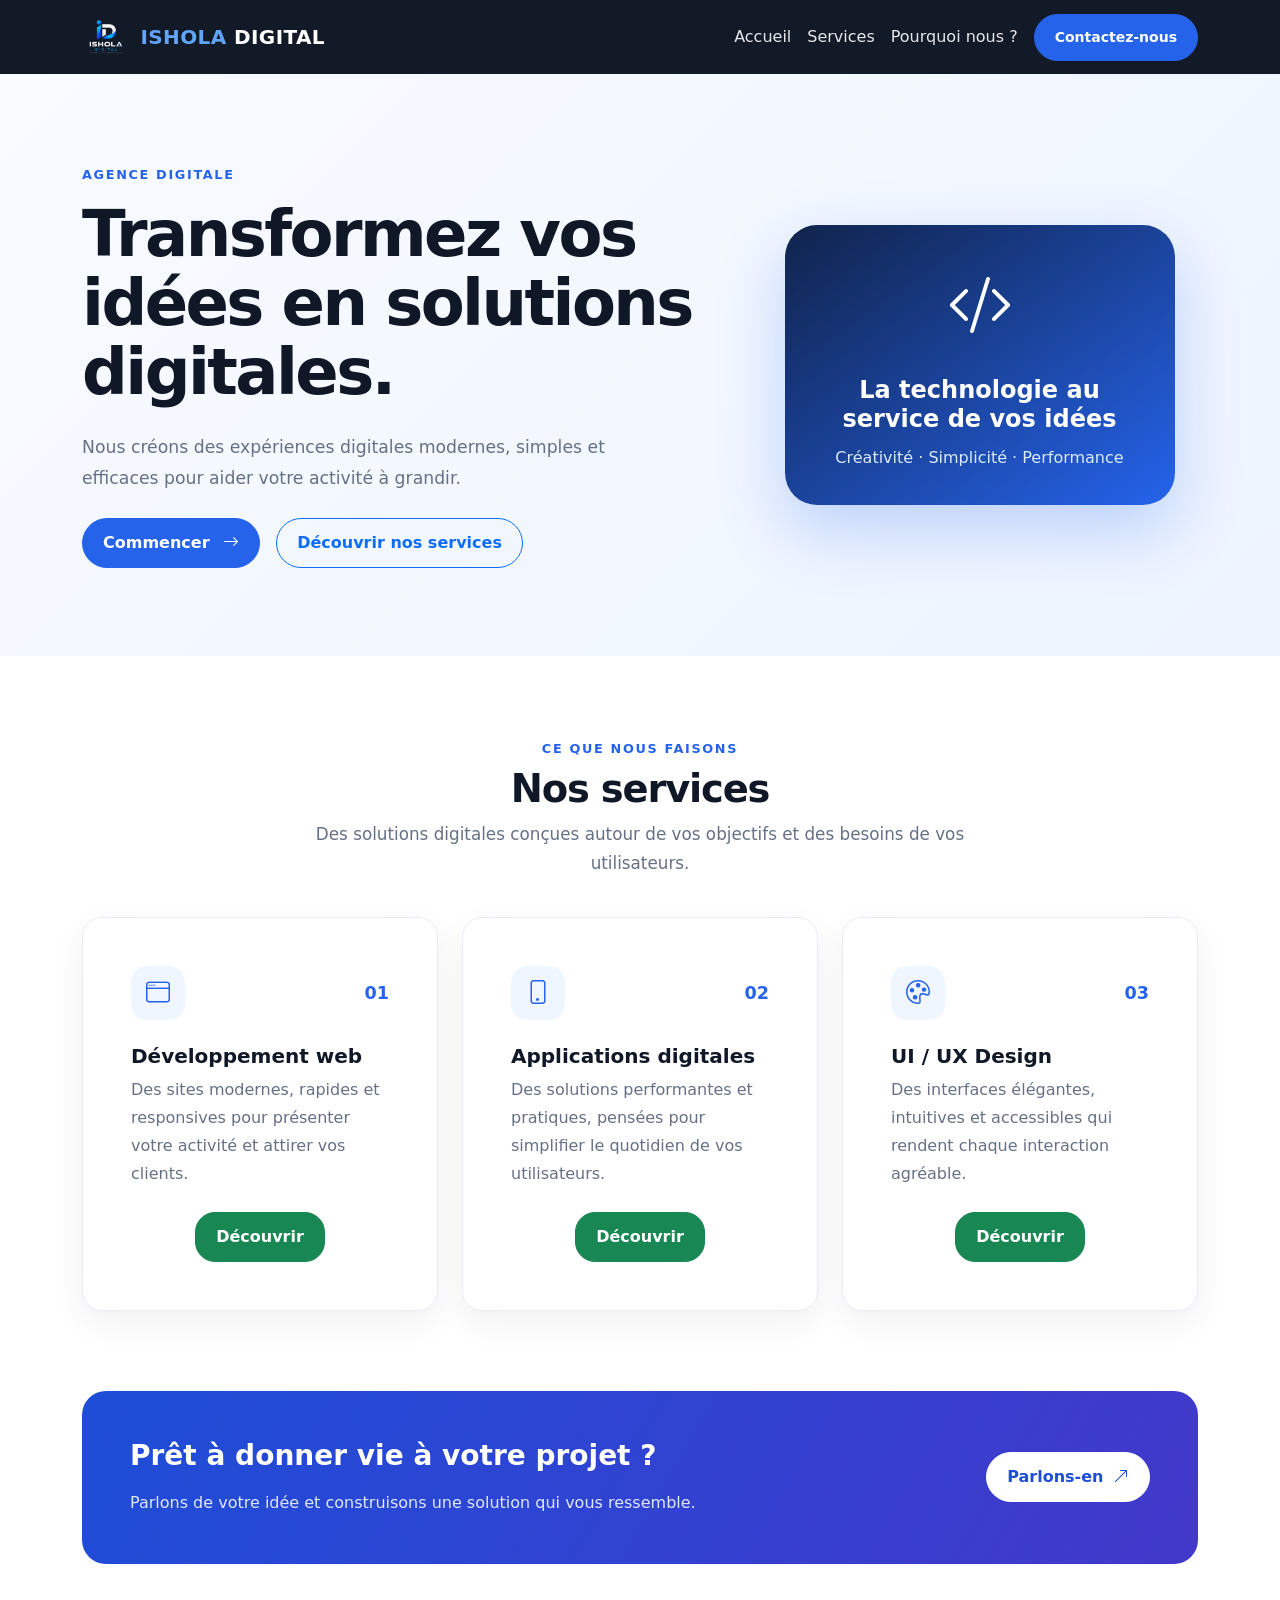
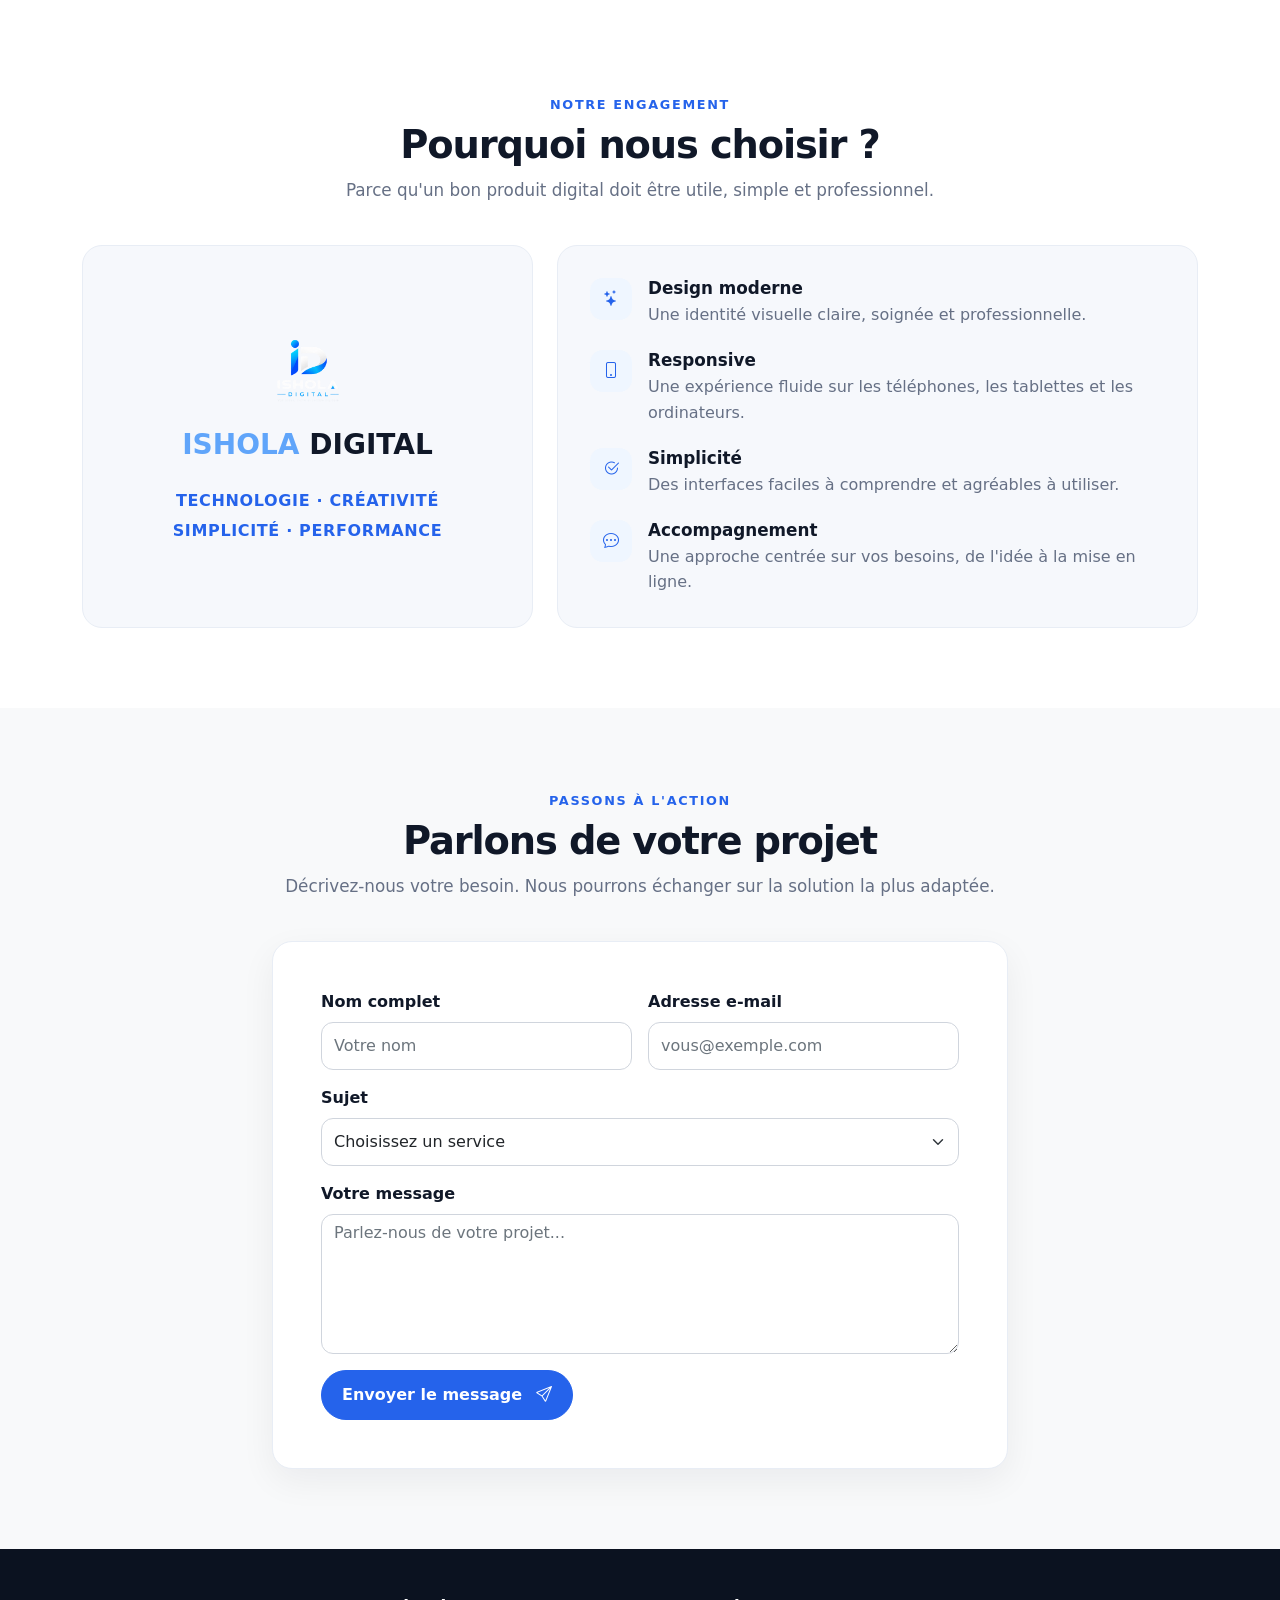
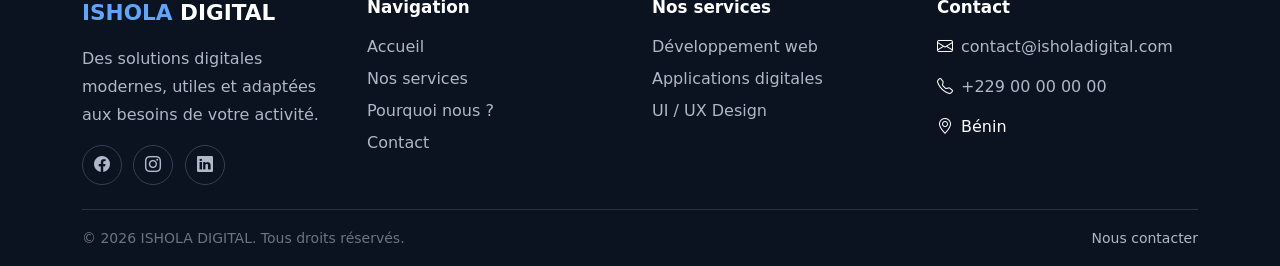
<file: index.html>
<!DOCTYPE html>
<html lang="fr">
<head>
    <meta charset="UTF-8">
    <meta name="viewport" content="width=device-width, initial-scale=1.0">
    <meta name="robots" content="index,follow">
    <meta name="description" content="ISHOLA DIGITAL accompagne les particuliers et les entreprises dans la création des sites web modernes, des applications digitales et des interfaces intuitives.">
    <title>ISHOLA DIGITAL | Solutions digitales</title>

    <!-- Bootstrap 5 local : conserve ces chemins si ton dossier assets est au même niveau que ce fichier. -->
    <link rel="stylesheet" href="./assets/bootstrap/css/bootstrap.min.css">
    <link rel="stylesheet" href="https://cdn.jsdelivr.net/npm/bootstrap-icons@1.11.3/font/bootstrap-icons.min.css">
    <link rel="canonical">
    <link rel="stylesheet" type="text/css" href="fueille.css" media="screen">
</head>
<body>
    <!-- NAVIGATION -->
    <nav class="navbar navbar-expand-lg navbar-dark sticky-top">
        <div class="container">
            <a class="navbar-brand" href="#accueil" aria-label="ISHOLA DIGITAL - Accueil">
                <img src="/assets/images/isholadigital.png" alt="Logo ISHOLA DIGITAL">
                <span><span class="brand-accent">ISHOLA</span> DIGITAL</span>
            </a>
            <button class="navbar-toggler" type="button" data-bs-toggle="collapse" data-bs-target="#mainNavigation" aria-controls="mainNavigation" aria-expanded="false" aria-label="Ouvrir le menu">
                <span class="navbar-toggler-icon"></span>
            </button>
            <div class="collapse navbar-collapse" id="mainNavigation">
                <ul class="navbar-nav ms-auto align-items-lg-center">
                    <li class="nav-item"><a class="nav-link" href="#accueil">Accueil</a></li>
                    <li class="nav-item"><a class="nav-link" href="#services">Services</a></li>
                    <li class="nav-item"><a class="nav-link" href="#pourquoi">Pourquoi nous ?</a></li>
                    <li class="nav-item ms-lg-2"><a class="btn btn-primary btn-sm mt-2 mt-lg-0" href="#contact">Contactez-nous</a></li>
                </ul>
            </div>
        </div>
    </nav>

    <main>
        <!-- HERO -->
        <section class="hero" id="accueil">
            <div class="container">
                <div class="row align-items-center g-5">
                    <div class="col-12 col-lg-7">
                        <span class="eyebrow mb-3">Agence digitale</span>
                        <h1 class="mb-4">Transformez vos idées en solutions digitales.</h1>
                        <p class="hero-copy mb-4">Nous créons des expériences digitales modernes, simples et efficaces pour aider votre activité à grandir.</p>
                        <div class="d-flex flex-wrap gap-3">
                            <a href="#contact" class="btn btn-primary">Commencer <i class="bi bi-arrow-right ms-2" aria-hidden="true"></i></a>
                            <a href="#services" class="btn btn-outline-primary">Découvrir nos services</a>
                        </div>
                    </div>
                    <div class="col-12 col-lg-5">
                        <div class="hero-visual">
                            <div class="visual-card">
                                <i class="bi bi-code-slash" aria-hidden="true"></i>
                                <h2>La technologie au service de vos idées</h2>
                                <p>Créativité · Simplicité · Performance</p>
                            </div>
                        </div>
                    </div>
                </div>
            </div>
        </section>

        <!-- SERVICES -->
        <section class="section-space" id="services">
            <div class="container">
                <div class="section-heading">
                    <span class="eyebrow mb-2">Ce que nous faisons</span>
                    <h2>Nos services</h2>
                    <p>Des solutions digitales conçues autour de vos objectifs et des besoins de vos utilisateurs.</p>
                </div>
                <div class="row g-4">
                    <div class="col-12 col-md-6 col-lg-4">
                        <article class="card service-card"><div class="card-body p-4 p-lg-5">
                            <div class="d-flex justify-content-between align-items-center mb-4"><div class="service-icon mb-0"><i class="bi bi-window" aria-hidden="true"></i></div><span class="service-number">01</span></div>
                            <h3 class="h5 fw-bold">Développement web</h3>
                            <p class="mb-0">Des sites modernes, rapides et responsives pour présenter votre activité et attirer vos clients.</p><br><center><div class="btn btn-success" style="border-radius: 20px; text-align: center;">Découvrir </div></center>
                        </div> </article>
                    </div>
                    <div class="col-12 col-md-6 col-lg-4">
                        <article class="card service-card"><div class="card-body p-4 p-lg-5">
                            <div class="d-flex justify-content-between align-items-center mb-4"><div class="service-icon mb-0"><i class="bi bi-phone" aria-hidden="true"></i></div><span class="service-number">02</span></div>
                            <h3 class="h5 fw-bold">Applications digitales</h3>
                            <p class="mb-0">Des solutions performantes et pratiques, pensées pour simplifier le quotidien de vos utilisateurs.</p><br><center><div class="btn btn-success" style="border-radius: 20px; text-align: center;">Découvrir </div></center>
                        </div></article>
                    </div>
                    <div class="col-12 col-md-6 col-lg-4">
                        <article class="card service-card"><div class="card-body p-4 p-lg-5">
                            <div class="d-flex justify-content-between align-items-center mb-4"><div class="service-icon mb-0"><i class="bi bi-palette" aria-hidden="true"></i></div><span class="service-number">03</span></div>
                            <h3 class="h5 fw-bold">UI / UX Design</h3>
                            <p class="mb-0">Des interfaces élégantes, intuitives et accessibles qui rendent chaque interaction agréable.</p><br><center><div class="btn btn-success" style="border-radius: 20px; text-align: center;">Découvrir </div></center>
                        </div></article>
                    </div>
                </div>
            </div>
        </section>

        <!-- CTA -->
        <section class="pb-5">
            <div class="container">
                <div class="cta-panel">
                    <div class="row align-items-center g-4">
                        <div class="col-12 col-lg-8">
                            <h2 class="h3 fw-bold mb-3">Prêt à donner vie à votre projet ?</h2>
                            <p class="mb-0">Parlons de votre idée et construisons une solution qui vous ressemble.</p>
                        </div>
                        <div class="col-12 col-lg-4 text-lg-end"><a href="#contact" class="btn btn-light-custom">Parlons-en <i class="bi bi-arrow-up-right ms-1" aria-hidden="true"></i></a></div>
                    </div>
                </div>
            </div>
        </section>

        <!-- POURQUOI NOUS -->
        <section class="section-space" id="pourquoi">
            <div class="container">
                <div class="section-heading">
                    <span class="eyebrow mb-2">Notre engagement</span>
                    <h2>Pourquoi nous choisir ?</h2>
                    <p>Parce qu'un bon produit digital doit être utile, simple et professionnel.</p>
                </div>
                <div class="row g-4 align-items-stretch">
                    <div class="col-12 col-lg-5">
                        <div class="why-panel why-brand">
                            <img src="/assets/images/isholadigital.png" alt="Logo ISHOLA DIGITAL">
                            <h3><span class="brand-accent">ISHOLA</span> DIGITAL</h3>
                            <p class="motto mt-3 mb-0">TECHNOLOGIE · CRÉATIVITÉ<br>SIMPLICITÉ · PERFORMANCE</p>
                        </div>
                    </div>
                    <div class="col-12 col-lg-7">
                        <div class="why-panel">
                            <div class="reason"><div class="reason-icon"><i class="bi bi-stars" aria-hidden="true"></i></div><div><h3>Design moderne</h3><p>Une identité visuelle claire, soignée et professionnelle.</p></div></div>
                            <div class="reason"><div class="reason-icon"><i class="bi bi-phone" aria-hidden="true"></i></div><div><h3>Responsive</h3><p>Une expérience fluide sur les téléphones, les tablettes et les ordinateurs.</p></div></div>
                            <div class="reason"><div class="reason-icon"><i class="bi bi-check2-circle" aria-hidden="true"></i></div><div><h3>Simplicité</h3><p>Des interfaces faciles à comprendre et agréables à utiliser.</p></div></div>
                            <div class="reason"><div class="reason-icon"><i class="bi bi-chat-dots" aria-hidden="true"></i></div><div><h3>Accompagnement</h3><p>Une approche centrée sur vos besoins, de l'idée à la mise en ligne.</p></div></div>
                        </div>
                    </div>
                </div>
            </div>
        </section>

        <!-- CONTACT -->
        <section class="section-space bg-light" id="contact">
            <div class="container">
                <div class="section-heading">
                    <span class="eyebrow mb-2">Passons à l'action</span>
                    <h2>Parlons de votre projet</h2>
                    <p>Décrivez-nous votre besoin. Nous pourrons échanger sur la solution la plus adaptée.</p>
                </div>
                <form action="post" method="post" data-netlify="true">
                <div class="row justify-content-center">
                    <div class="col-12 col-lg-8">
                        <div class="card contact-card"><div class="card-body p-4 p-md-5">
                            <!-- Ce formulaire est une maquette front-end : ajoute un traitement serveur ou un service de formulaire pour recevoir les messages. -->
                            <form name="contact" data-netlify="true" method="post">
                                <div class="row g-3">
                                    <div class="col-12 col-md-6"><label for="nom" class="form-label">Nom complet</label><input type="text" class="form-control" id="nom" name="nom" placeholder="Votre nom" autocomplete="name" required></div>
                                    <div class="col-12 col-md-6"><label for="email" class="form-label">Adresse e-mail</label><input type="email" class="form-control" id="email" name="email" placeholder="vous@exemple.com" autocomplete="email" required></div>
                                    <div class="col-12"><label for="sujet" class="form-label">Sujet</label><select class="form-select" id="sujet" name="sujet" required><option value="" selected disabled>Choisissez un service</option><option>Développement web</option><option>Applications digitales</option><option>UI / UX Design</option><option>Autre demande</option></select></div>
                                    <div class="col-12"><label for="message" class="form-label">Votre message</label><textarea class="form-control" id="message" name="message" rows="5" placeholder="Parlez-nous de votre projet..." required></textarea></div>
                                    <div class="col-12"><button type="submit" class="btn btn-primary">Envoyer le message <i class="bi bi-send ms-2" aria-hidden="true"></i></button></div>
                                </div>
                            </form>
                        </div></div>
                    </div>
                </div>
            </form>
            </div>
        </section>
    </main>

    <!-- FOOTER -->
    <footer class="footer pt-5">
        <div class="container">
            <div class="row g-4 pb-4">
                <div class="col-12 col-md-6 col-lg-3">
                    <a class="footer-brand" href="#accueil"><span>ISHOLA</span> DIGITAL</a>
                    <p class="mt-3">Des solutions digitales modernes, utiles et adaptées aux besoins de votre activité.</p>
                    <div class="mt-3">
                        <!-- Remplace les # par les liens réels de tes profils. -->
                        <a href="#" class="social-link" aria-label="Facebook"><i class="bi bi-facebook" aria-hidden="true"></i></a>
                        <a href="#" class="social-link" aria-label="Instagram"><i class="bi bi-instagram" aria-hidden="true"></i></a>
                        <a href="#" class="social-link" aria-label="LinkedIn"><i class="bi bi-linkedin" aria-hidden="true"></i></a>
                    </div>
                </div>
                <div class="col-6 col-md-6 col-lg-3">
                    <h2>Navigation</h2>
                    <ul class="list-unstyled d-grid gap-2 mb-0">
                        <li><a href="#accueil">Accueil</a></li><li><a href="#services">Nos services</a></li><li><a href="#pourquoi">Pourquoi nous ?</a></li><li><a href="#contact">Contact</a></li>
                    </ul>
                </div>
                <div class="col-6 col-md-6 col-lg-3">
                    <h2>Nos services</h2>
                    <ul class="list-unstyled d-grid gap-2 mb-0">
                        <li><a href="#services">Développement web</a></li><li><a href="#services">Applications digitales</a></li><li><a href="#services">UI / UX Design</a></li>
                    </ul>
                </div>
                <div class="col-12 col-md-6 col-lg-3">
                    <h2>Contact</h2>
                    <ul class="list-unstyled d-grid gap-3 mb-0">
                        <li><i class="bi bi-envelope me-2" aria-hidden="true"></i><a href="mailto:contact@isholadigital.com">contact@isholadigital.com</a></li>
                        <li><i class="bi bi-telephone me-2" aria-hidden="true"></i><a href="tel:+22900000000">+229 00 00 00 00</a></li>
                        <li><i class="bi bi-geo-alt me-2" aria-hidden="true"></i><span>Bénin</span></li>
                    </ul>
                </div>
            </div>
            <div class="footer-bottom py-3">
                <div class="row align-items-center gy-2">
                    <div class="col-12 col-md-6 text-center text-md-start"><small class="text-secondary">© 2026 ISHOLA DIGITAL. Tous droits réservés.</small></div>
                    <div class="col-12 col-md-6 text-center text-md-end"><a href="#contact" class="small">Nous contacter</a></div>
                </div>
            </div>
        </div>
    </footer>

    <!-- Bootstrap JS : nécessaire pour le menu mobile. -->
    <script src="./assets/bootstrap/js/bootstrap.bundle.min.js"></script>
</body>
</html>
</file>
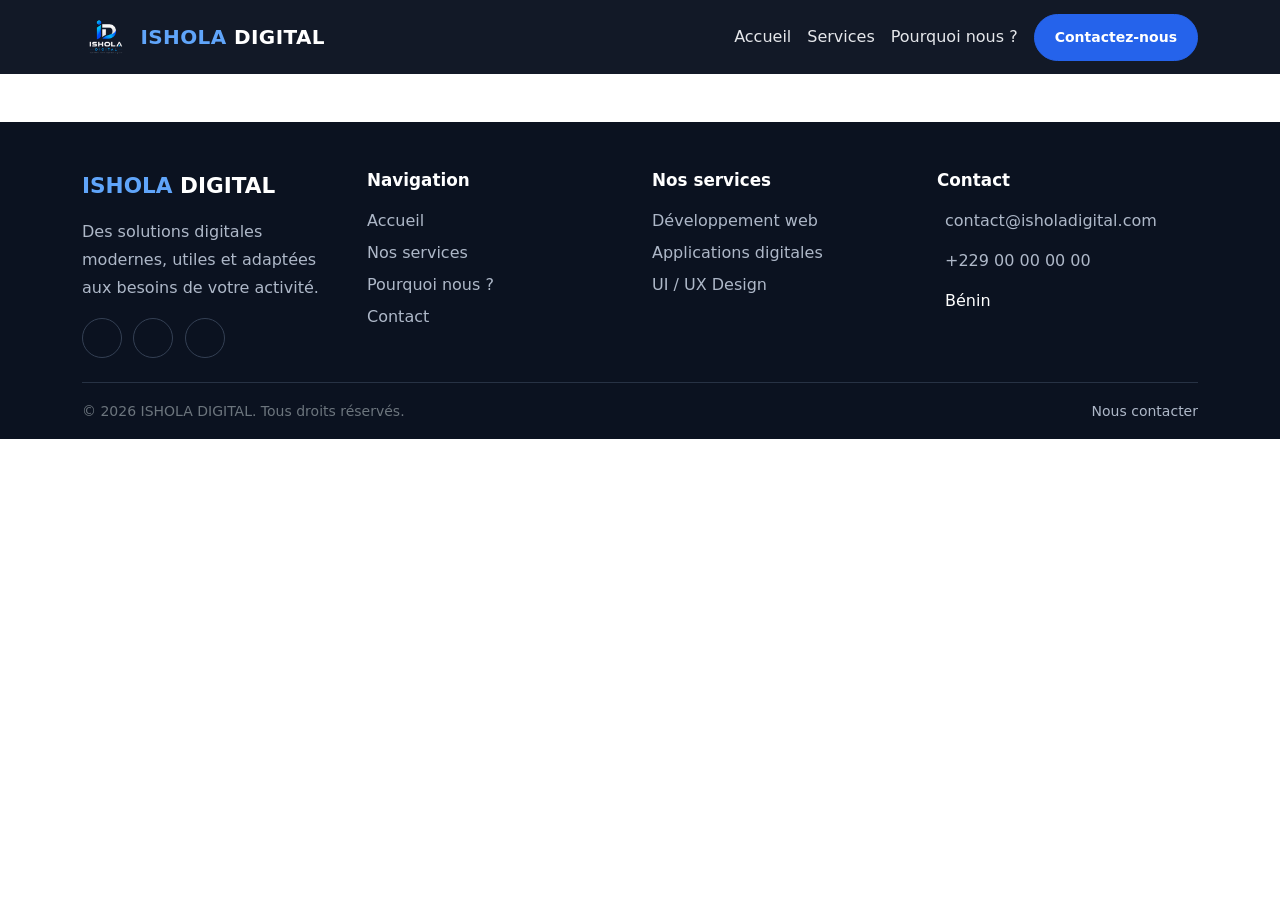
<file: pages/Design.html>
<!DOCTYPE html>
<html lang="en">
<head>
    <meta charset="UTF-8">
    <meta name="viewport" content="width=device-width, initial-scale=1.0">
    <title>UI/UX Design</title>
    <link rel="stylesheet" href="../assets/bootstrap/css/bootstrap.min.css">
    <link rel="stylesheet" type="text/css" href="../fueille.css" media="screen">
</head>
<body>
     <!-- NAVIGATION -->
    <nav class="navbar navbar-expand-lg navbar-dark sticky-top">
        <div class="container">
            <a class="navbar-brand" href="#accueil" aria-label="ISHOLA DIGITAL - Accueil">
                <img src="/assets/images/isholadigital.png" alt="Logo ISHOLA DIGITAL">
                <span><span class="brand-accent">ISHOLA</span> DIGITAL</span>
            </a>
            <button class="navbar-toggler" type="button" data-bs-toggle="collapse" data-bs-target="#mainNavigation" aria-controls="mainNavigation" aria-expanded="false" aria-label="Ouvrir le menu">
                <span class="navbar-toggler-icon"></span>
            </button>
            <div class="collapse navbar-collapse" id="mainNavigation">
                <ul class="navbar-nav ms-auto align-items-lg-center">
                    <li class="nav-item"><a class="nav-link" href="#accueil">Accueil</a></li>
                    <li class="nav-item"><a class="nav-link" href="#services">Services</a></li>
                    <li class="nav-item"><a class="nav-link" href="#pourquoi">Pourquoi nous ?</a></li>
                    <li class="nav-item ms-lg-2"><a class="btn btn-primary btn-sm mt-2 mt-lg-0" href="#contact">Contactez-nous</a></li>
                </ul>
            </div>
        </div>
    </nav><br><br>

<main>

    
</main>
















     <!-- FOOTER -->
    <footer class="footer pt-5">
        <div class="container">
            <div class="row g-4 pb-4">
                <div class="col-12 col-md-6 col-lg-3">
                    <a class="footer-brand" href="#accueil"><span>ISHOLA</span> DIGITAL</a>
                    <p class="mt-3">Des solutions digitales modernes, utiles et adaptées aux besoins de votre activité.</p>
                    <div class="mt-3">
                        <!-- Remplace les # par les liens réels de tes profils. -->
                        <a href="#" class="social-link" aria-label="Facebook"><i class="bi bi-facebook" aria-hidden="true"></i></a>
                        <a href="#" class="social-link" aria-label="Instagram"><i class="bi bi-instagram" aria-hidden="true"></i></a>
                        <a href="#" class="social-link" aria-label="LinkedIn"><i class="bi bi-linkedin" aria-hidden="true"></i></a>
                    </div>
                </div>
                <div class="col-6 col-md-6 col-lg-3">
                    <h2>Navigation</h2>
                    <ul class="list-unstyled d-grid gap-2 mb-0">
                        <li><a href="#accueil">Accueil</a></li><li><a href="#services">Nos services</a></li><li><a href="#pourquoi">Pourquoi nous ?</a></li><li><a href="#contact">Contact</a></li>
                    </ul>
                </div>
                <div class="col-6 col-md-6 col-lg-3">
                    <h2>Nos services</h2>
                    <ul class="list-unstyled d-grid gap-2 mb-0">
                        <li><a href="#services">Développement web</a></li><li><a href="#services">Applications digitales</a></li><li><a href="#services">UI / UX Design</a></li>
                    </ul>
                </div>
                <div class="col-12 col-md-6 col-lg-3">
                    <h2>Contact</h2>
                    <ul class="list-unstyled d-grid gap-3 mb-0">
                        <li><i class="bi bi-envelope me-2" aria-hidden="true"></i><a href="mailto:contact@isholadigital.com">contact@isholadigital.com</a></li>
                        <li><i class="bi bi-telephone me-2" aria-hidden="true"></i><a href="tel:+22900000000">+229 00 00 00 00</a></li>
                        <li><i class="bi bi-geo-alt me-2" aria-hidden="true"></i><span>Bénin</span></li>
                    </ul>
                </div>
            </div>
            <div class="footer-bottom py-3">
                <div class="row align-items-center gy-2">
                    <div class="col-12 col-md-6 text-center text-md-start"><small class="text-secondary">© 2026 ISHOLA DIGITAL. Tous droits réservés.</small></div>
                    <div class="col-12 col-md-6 text-center text-md-end"><a href="#contact" class="small">Nous contacter</a></div>
                </div>
            </div>
        </div>
    </footer>

    <script src="../assets/bootstrap/js/bootstrap.min.js">

    </script>
</body>
</html>
</file>
<file: fueille.css>
:root {
            --brand: #2563eb;
            --brand-dark: #1d4ed8;
            --ink: #101828;
            --muted: #667085;
            --surface: #f6f8fc;
            --footer: #0b1220;
        }

        html { scroll-behavior: smooth; scroll-padding-top: 90px; }
        body { margin: 0; font-family: Inter, system-ui, -apple-system, "Segoe UI", sans-serif; color: var(--ink); }
        section { scroll-margin-top: 80px; }
        .navbar { background: rgba(11, 18, 32, .97); }
        .navbar-brand { display: inline-flex; align-items: center; gap: .65rem; font-weight: 800; letter-spacing: .02em; }
        .navbar-brand img { width: 48px; height: 48px; object-fit: contain; }
        .brand-accent { color: #60a5fa; }
        .navbar .nav-link { color: #e5e7eb; padding: .7rem .9rem; }
        .navbar .nav-link:hover, .navbar .nav-link:focus { color: #93c5fd; }
        .btn { border-radius: 999px; padding: .75rem 1.25rem; font-weight: 600; }
        .btn-primary { background: var(--brand); border-color: var(--brand); }
        .btn-primary:hover { background: var(--brand-dark); border-color: var(--brand-dark); }

        .hero { padding: 5.5rem 0; background: linear-gradient(135deg, #f8fbff 0%, #edf4ff 100%); overflow: hidden; }
        .eyebrow { display: inline-block; color: var(--brand); font-size: .8rem; font-weight: 800; letter-spacing: .13em; text-transform: uppercase; }
        .hero h1 { max-width: 680px; font-size: clamp(2.3rem, 5vw, 4.25rem); line-height: 1.08; font-weight: 800; letter-spacing: -.04em; }
        .hero-copy { max-width: 560px; color: var(--muted); font-size: 1.08rem; line-height: 1.8; }
        .hero-visual { min-height: 320px; display: grid; place-items: center; position: relative; }
        .visual-card { width: min(100%, 390px); min-height: 280px; display: grid; place-items: center; border-radius: 2rem; background: linear-gradient(145deg, #10234b, #2563eb); box-shadow: 0 25px 65px rgba(37, 99, 235, .25); color: white; padding: 2rem; text-align: center; }
        .visual-card i { font-size: 4rem; }
        .visual-card h2 { font-size: 1.5rem; font-weight: 800; margin-top: 1rem; }
        .visual-card p { color: #dbeafe; margin-bottom: 0; }

        .section-space { padding: 5rem 0; }
        .section-heading { max-width: 720px; margin: 0 auto 2.5rem; text-align: center; }
        .section-heading h2 { font-size: clamp(1.9rem, 3vw, 2.7rem); font-weight: 800; letter-spacing: -.03em; }
        .section-heading p { color: var(--muted); font-size: 1.05rem; line-height: 1.7; }
        .service-card { height: 100%; border: 1px solid #e8edf5; border-radius: 1.25rem; box-shadow: 0 12px 35px rgba(16, 24, 40, .06); transition: transform .2s ease, box-shadow .2s ease; }
        .service-card:hover { transform: translateY(-5px); box-shadow: 0 18px 42px rgba(16, 24, 40, .11); }
        .service-number { color: var(--brand); font-size: 1.1rem; font-weight: 800; }
        .service-icon { width: 54px; height: 54px; display: grid; place-items: center; border-radius: 1rem; background: #eff6ff; color: var(--brand); font-size: 1.5rem; margin-bottom: 1.25rem; }
        .service-card p, .muted { color: var(--muted); line-height: 1.75; }

        .cta-panel { border-radius: 1.5rem; background: linear-gradient(120deg, #1d4ed8, #4338ca); color: #fff; padding: clamp(1.5rem, 4vw, 3rem); }
        .cta-panel p { color: #e0e7ff; line-height: 1.7; }
        .btn-light-custom { color: #1d4ed8; background: #fff; border: 1px solid #fff; }
        .btn-light-custom:hover { color: #1e40af; background: #eff6ff; }

        .why-panel { height: 100%; border-radius: 1.25rem; padding: 2rem; background: var(--surface); border: 1px solid #e8edf5; }
        .why-brand { min-height: 100%; display: flex; flex-direction: column; justify-content: center; align-items: center; text-align: center; }
        .why-brand img { width: 90px; height: 90px; object-fit: contain; margin-bottom: .75rem; }
        .why-brand h3 { font-weight: 800; }
        .why-brand .motto { color: var(--brand); font-weight: 700; letter-spacing: .04em; line-height: 1.9; }
        .reason { display: flex; gap: 1rem; margin-bottom: 1.4rem; }
        .reason:last-child { margin-bottom: 0; }
        .reason-icon { flex: 0 0 42px; width: 42px; height: 42px; display: grid; place-items: center; border-radius: .8rem; background: #eff6ff; color: var(--brand); }
        .reason h3 { font-size: 1.05rem; font-weight: 750; margin-bottom: .25rem; }
        .reason p { margin: 0; color: var(--muted); line-height: 1.6; }

        .contact-card { border: 1px solid #e8edf5; border-radius: 1.25rem; box-shadow: 0 12px 35px rgba(16, 24, 40, .06); }
        .form-label { font-weight: 650; }
        .form-control, .form-select { min-height: 48px; border-color: #d0d5dd; border-radius: .75rem; }
        textarea.form-control { min-height: 140px; }
        .form-control:focus, .form-select:focus { border-color: #93c5fd; box-shadow: 0 0 0 .25rem rgba(37, 99, 235, .13); }

        .footer { background: var(--footer); color: #fff; }
        .footer h2, .footer h3 { font-size: 1.05rem; font-weight: 750; margin-bottom: 1.15rem; }
        .footer p { color: #aeb8c8; line-height: 1.75; }
        .footer a { color: #aeb8c8; text-decoration: none; transition: color .2s ease; }
        .footer a:hover { color: #93c5fd; }
        .footer-brand { color: #fff !important; font-size: 1.35rem; font-weight: 800; }
        .footer-brand span { color: #60a5fa; }
        .social-link { display: inline-flex; align-items: center; justify-content: center; width: 40px; height: 40px; border: 1px solid #344054; border-radius: 50%; margin-right: .4rem; }
        .social-link:hover { background: var(--brand); border-color: var(--brand); color: #fff !important; }
        .footer-bottom { border-top: 1px solid #273244; }

        @media (max-width: 767.98px) {
            .hero { padding: 3.75rem 0; }
            .hero-visual { min-height: 250px; margin-top: 1rem; }
            .visual-card { min-height: 230px; }
            .section-space { padding: 3.5rem 0; }
            .cta-panel { text-align: center; }
        }
</file>
